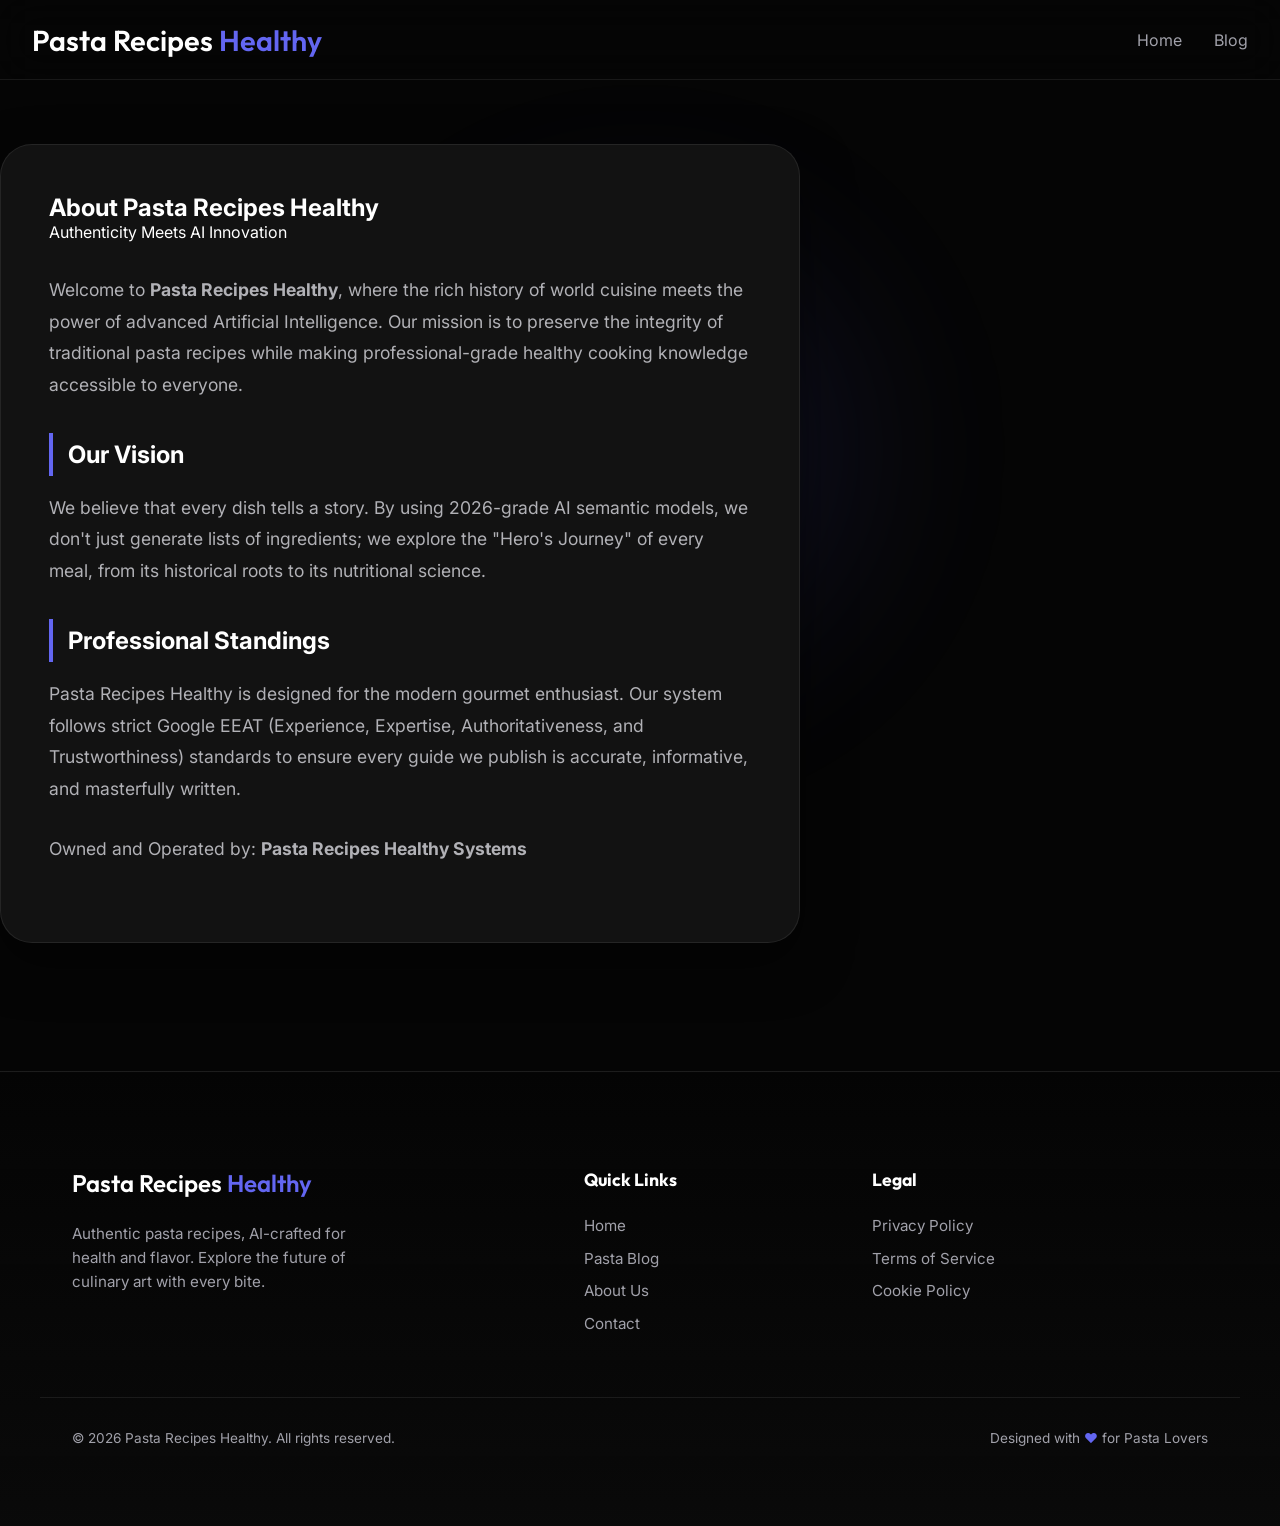
<file: about.html>
<!DOCTYPE html>
<html lang="en">

<head>
    <meta charset="UTF-8">
    <meta name="viewport" content="width=device-width, initial-scale=1.0">
    <title>About Us - Pasta Recipes Healthy</title>
    <link rel="stylesheet" href="style.css">
    <link rel="preconnect" href="https://fonts.googleapis.com">
    <link rel="preconnect" href="https://fonts.gstatic.com" crossorigin>
    <link
        href="https://fonts.googleapis.com/css2?family=Outfit:wght@300;400;600&family=Inter:wght@300;400;500;600&display=swap"
        rel="stylesheet">
</head>

<body>
    <nav class="navbar">
        <div class="nav-container">
            <a href="index.html" class="nav-logo">Pasta Recipes<span> Healthy</span></a>
            <div class="nav-links">
                <a href="index.html">Home</a>
                <a href="blog.html">Blog</a>
            </div>
        </div>
    </nav>
    <div class="background-glow"></div>

    <main class="container">
        <section class="result-card" style="margin-top: 4rem; padding: 3rem;">
            <h1>About Pasta Recipes Healthy</h1>
            <p class="subtitle" style="text-align: left; margin-bottom: 2rem;">Authenticity Meets AI Innovation</p>

            <div class="result-content">
                <p>Welcome to <strong>Pasta Recipes Healthy</strong>, where the rich history of world cuisine meets the
                    power of
                    advanced Artificial Intelligence. Our mission is to preserve the integrity of traditional pasta
                    recipes
                    while making professional-grade healthy cooking knowledge accessible to everyone.</p>

                <h4>Our Vision</h4>
                <p>We believe that every dish tells a story. By using 2026-grade AI semantic models, we don't just
                    generate lists of ingredients; we explore the "Hero's Journey" of every meal, from its historical
                    roots to its nutritional science.</p>

                <h4>Professional Standings</h4>
                <p>Pasta Recipes Healthy is designed for the modern gourmet enthusiast. Our system follows strict Google
                    EEAT
                    (Experience, Expertise, Authoritativeness, and Trustworthiness) standards to ensure every guide we
                    publish is accurate, informative, and masterfully written.</p>

                <div class="divider"></div>
                <p>Owned and Operated by: <strong>Pasta Recipes Healthy Systems</strong></p>
            </div>
        </section>
    </main>

    <footer class="footer-legal">
        <div class="footer-content">
            <div class="footer-brand">
                <a href="index.html" class="footer-logo">Pasta Recipes<span> Healthy</span></a>
                <p>Authentic pasta recipes, AI-crafted for health and flavor. Explore the future of culinary art with
                    every bite.</p>
            </div>
            <div class="footer-column">
                <h4>Quick Links</h4>
                <ul class="footer-links-list">
                    <li><a href="index.html">Home</a></li>
                    <li><a href="blog.html">Pasta Blog</a></li>
                    <li><a href="about.html">About Us</a></li>
                    <li><a href="contact.html">Contact</a></li>
                </ul>
            </div>
            <div class="footer-column">
                <h4>Legal</h4>
                <ul class="footer-links-list">
                    <li><a href="privacy.html">Privacy Policy</a></li>
                    <li><a href="terms.html">Terms of Service</a></li>
                    <li><a href="cookies.html">Cookie Policy</a></li>
                </ul>
            </div>
        </div>
        <div class="footer-bottom">
            <p>&copy; 2026 Pasta Recipes Healthy. All rights reserved.</p>
            <p>Designed with <span style="color: var(--accent-color);">♥</span> for Pasta Lovers</p>
        </div>
    </footer>
</body>

</html>
</file>
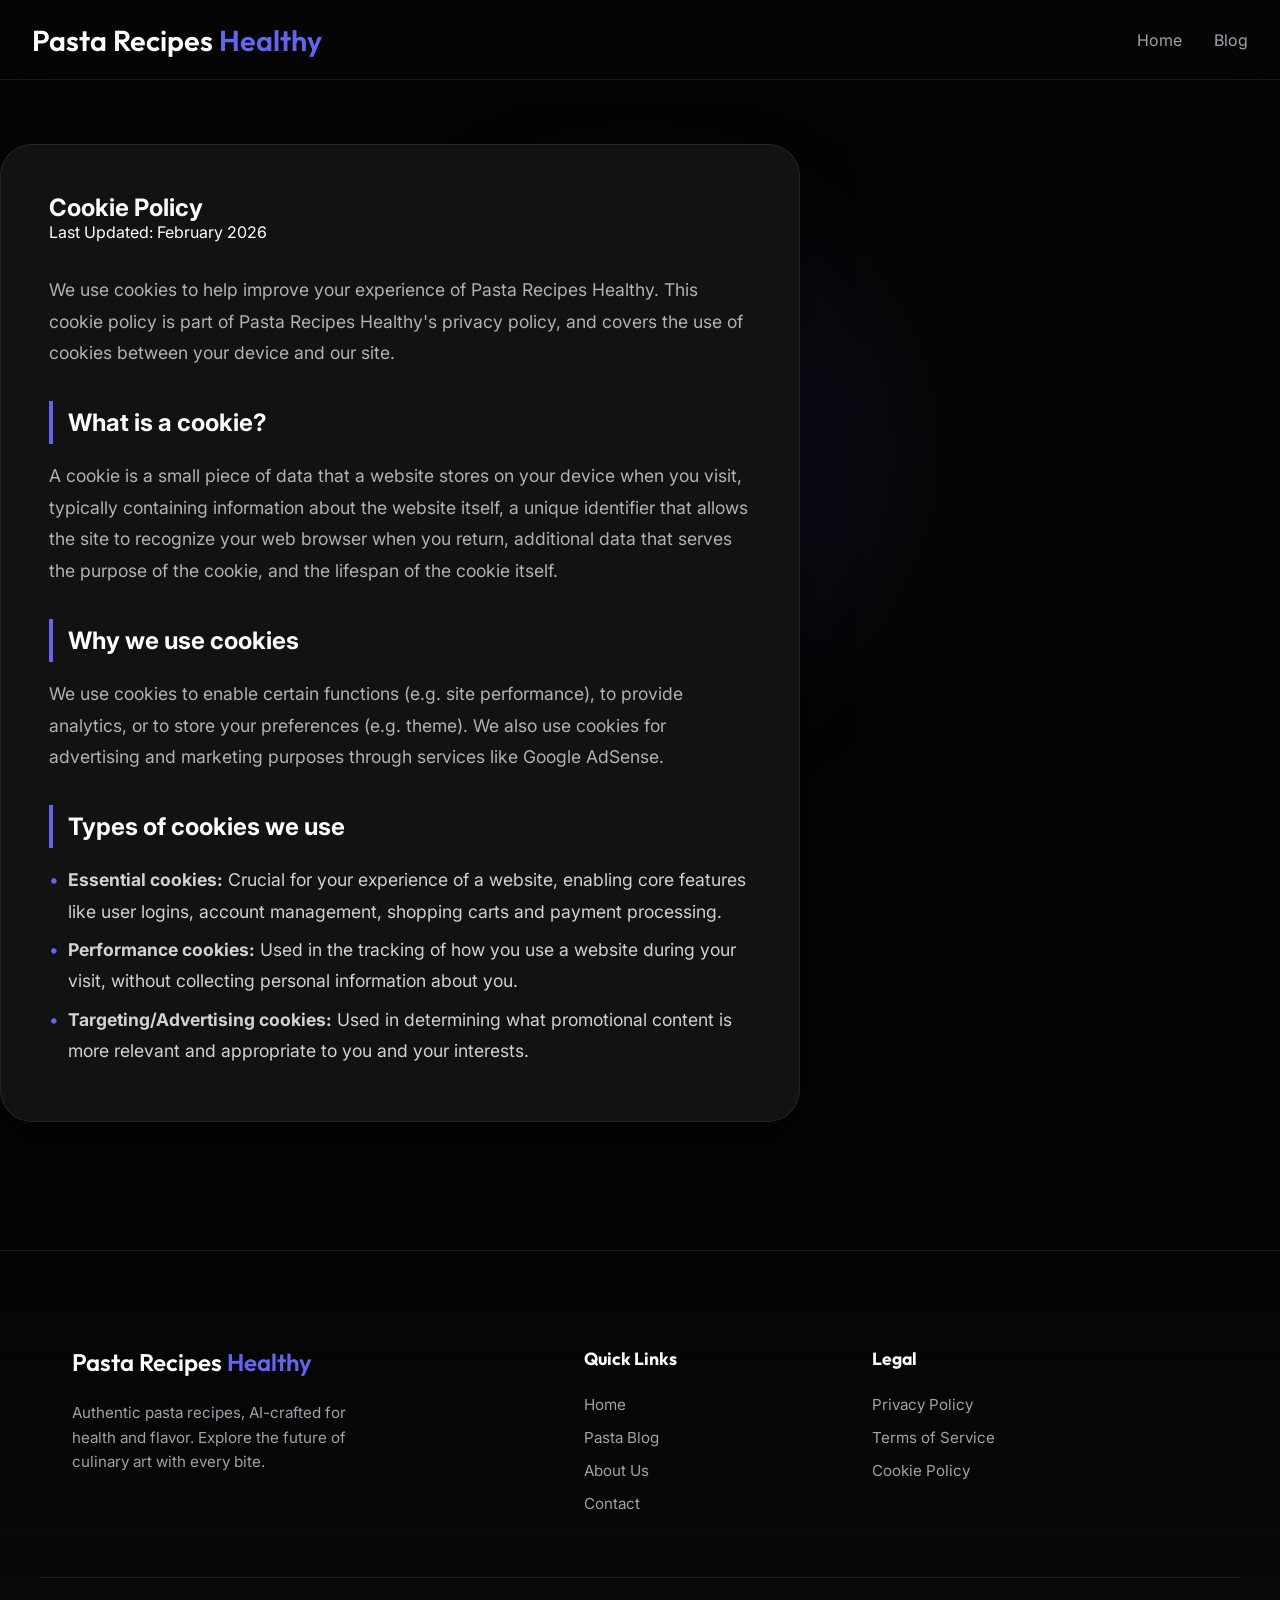
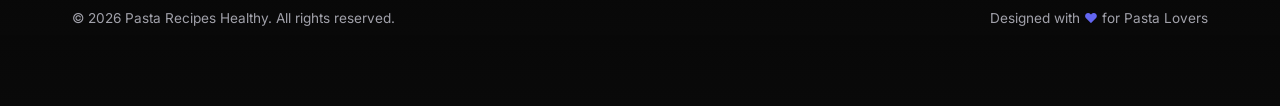
<file: cookies.html>
<!DOCTYPE html>
<html lang="en">

<head>
    <meta charset="UTF-8">
    <meta name="viewport" content="width=device-width, initial-scale=1.0">
    <title>Cookie Policy - Pasta Recipes Healthy</title>
    <link rel="stylesheet" href="style.css">
    <link rel="preconnect" href="https://fonts.googleapis.com">
    <link rel="preconnect" href="https://fonts.gstatic.com" crossorigin>
    <link
        href="https://fonts.googleapis.com/css2?family=Outfit:wght@300;400;600&family=Inter:wght@300;400;500;600&display=swap"
        rel="stylesheet">
</head>

<body>
    <nav class="navbar">
        <div class="nav-container">
            <a href="index.html" class="nav-logo">Pasta Recipes<span> Healthy</span></a>
            <div class="nav-links">
                <a href="index.html">Home</a>
                <a href="blog.html">Blog</a>
            </div>
        </div>
    </nav>
    <div class="background-glow"></div>

    <main class="container">
        <section class="result-card" style="margin-top: 4rem; padding: 3rem;">
            <h1>Cookie Policy</h1>
            <p class="subtitle" style="text-align: left; margin-bottom: 2rem;">Last Updated: February 2026</p>

            <div class="result-content">
                <p>We use cookies to help improve your experience of Pasta Recipes Healthy. This cookie policy is part
                    of Pasta Recipes Healthy's
                    privacy policy, and covers the use of cookies between your device and our site.</p>

                <h4>What is a cookie?</h4>
                <p>A cookie is a small piece of data that a website stores on your device when you visit, typically
                    containing information about the website itself, a unique identifier that allows the site to
                    recognize your web browser when you return, additional data that serves the purpose of the cookie,
                    and the lifespan of the cookie itself.</p>

                <h4>Why we use cookies</h4>
                <p>We use cookies to enable certain functions (e.g. site performance), to provide analytics, or to
                    store your preferences (e.g. theme). We also use cookies for advertising and marketing purposes
                    through services like Google AdSense.</p>

                <h4>Types of cookies we use</h4>
                <ul>
                    <li><strong>Essential cookies:</strong> Crucial for your experience of a website, enabling core
                        features like user logins, account management, shopping carts and payment processing.</li>
                    <li><strong>Performance cookies:</strong> Used in the tracking of how you use a website during your
                        visit, without collecting personal information about you.</li>
                    <li><strong>Targeting/Advertising cookies:</strong> Used in determining what promotional content is
                        more relevant and appropriate to you and your interests.</li>
                </ul>
            </div>
        </section>
    </main>

    <footer class="footer-legal">
        <div class="footer-content">
            <div class="footer-brand">
                <a href="index.html" class="footer-logo">Pasta Recipes<span> Healthy</span></a>
                <p>Authentic pasta recipes, AI-crafted for health and flavor. Explore the future of culinary art with
                    every bite.</p>
            </div>
            <div class="footer-column">
                <h4>Quick Links</h4>
                <ul class="footer-links-list">
                    <li><a href="index.html">Home</a></li>
                    <li><a href="blog.html">Pasta Blog</a></li>
                    <li><a href="about.html">About Us</a></li>
                    <li><a href="contact.html">Contact</a></li>
                </ul>
            </div>
            <div class="footer-column">
                <h4>Legal</h4>
                <ul class="footer-links-list">
                    <li><a href="privacy.html">Privacy Policy</a></li>
                    <li><a href="terms.html">Terms of Service</a></li>
                    <li><a href="cookies.html">Cookie Policy</a></li>
                </ul>
            </div>
        </div>
        <div class="footer-bottom">
            <p>&copy; 2026 Pasta Recipes Healthy. All rights reserved.</p>
            <p>Designed with <span style="color: var(--accent-color);">♥</span> for Pasta Lovers</p>
        </div>
    </footer>
</body>

</html>
</file>
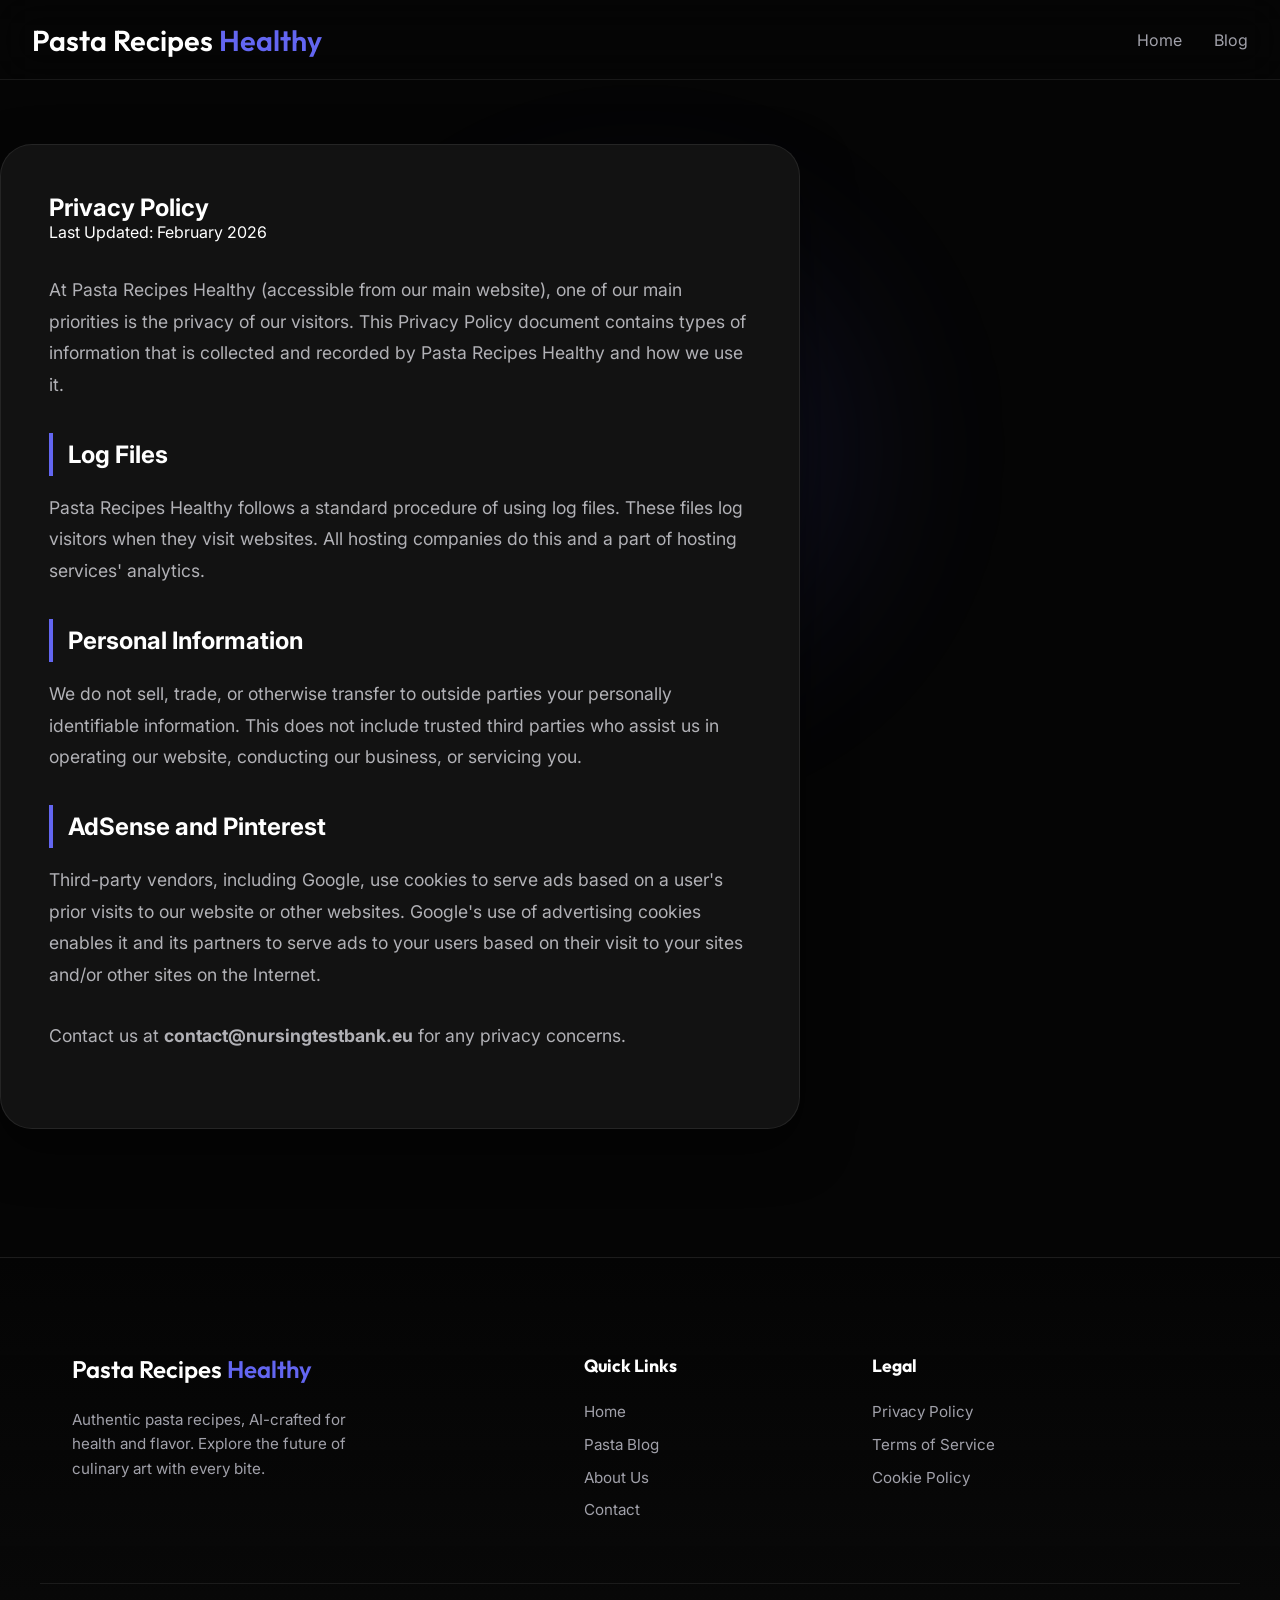
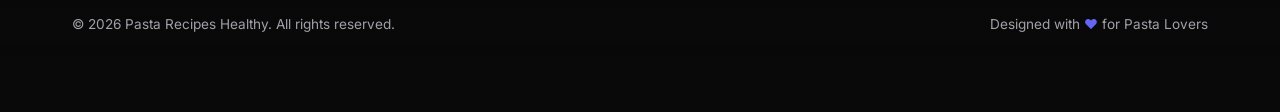
<file: privacy.html>
<!DOCTYPE html>
<html lang="en">

<head>
    <meta charset="UTF-8">
    <meta name="viewport" content="width=device-width, initial-scale=1.0">
    <title>Privacy Policy - Pasta Recipes Healthy</title>
    <link rel="stylesheet" href="style.css">
    <link rel="preconnect" href="https://fonts.googleapis.com">
    <link rel="preconnect" href="https://fonts.gstatic.com" crossorigin>
    <link
        href="https://fonts.googleapis.com/css2?family=Outfit:wght@300;400;600&family=Inter:wght@300;400;500;600&display=swap"
        rel="stylesheet">
</head>

<body>
    <nav class="navbar">
        <div class="nav-container">
            <a href="index.html" class="nav-logo">Pasta Recipes<span> Healthy</span></a>
            <div class="nav-links">
                <a href="index.html">Home</a>
                <a href="blog.html">Blog</a>
            </div>
        </div>
    </nav>
    <div class="background-glow"></div>

    <main class="container">
        <section class="result-card" style="margin-top: 4rem; padding: 3rem;">
            <h1>Privacy Policy</h1>
            <p class="subtitle" style="text-align: left; margin-bottom: 2rem;">Last Updated: February 2026</p>

            <div class="result-content">
                <p>At Pasta Recipes Healthy (accessible from our main website), one of our main priorities is the
                    privacy of our
                    visitors. This Privacy Policy document contains types of information that is collected and recorded
                    by Pasta Recipes Healthy and how we use it.</p>

                <h4>Log Files</h4>
                <p>Pasta Recipes Healthy follows a standard procedure of using log files. These files log visitors when
                    they visit
                    websites. All hosting companies do this and a part of hosting services' analytics.</p>

                <h4>Personal Information</h4>
                <p>We do not sell, trade, or otherwise transfer to outside parties your personally identifiable
                    information. This does not include trusted third parties who assist us in operating our website,
                    conducting our business, or servicing you.</p>

                <h4>AdSense and Pinterest</h4>
                <p>Third-party vendors, including Google, use cookies to serve ads based on a user's prior visits to
                    our website or other websites. Google's use of advertising cookies enables it and its partners to
                    serve ads to your users based on their visit to your sites and/or other sites on the Internet.</p>

                <p>Contact us at <strong>contact@nursingtestbank.eu</strong> for any privacy concerns.</p>
            </div>
        </section>
    </main>

    <footer class="footer-legal">
        <div class="footer-content">
            <div class="footer-brand">
                <a href="index.html" class="footer-logo">Pasta Recipes<span> Healthy</span></a>
                <p>Authentic pasta recipes, AI-crafted for health and flavor. Explore the future of culinary art with
                    every bite.</p>
            </div>
            <div class="footer-column">
                <h4>Quick Links</h4>
                <ul class="footer-links-list">
                    <li><a href="index.html">Home</a></li>
                    <li><a href="blog.html">Pasta Blog</a></li>
                    <li><a href="about.html">About Us</a></li>
                    <li><a href="contact.html">Contact</a></li>
                </ul>
            </div>
            <div class="footer-column">
                <h4>Legal</h4>
                <ul class="footer-links-list">
                    <li><a href="privacy.html">Privacy Policy</a></li>
                    <li><a href="terms.html">Terms of Service</a></li>
                    <li><a href="cookies.html">Cookie Policy</a></li>
                </ul>
            </div>
        </div>
        <div class="footer-bottom">
            <p>&copy; 2026 Pasta Recipes Healthy. All rights reserved.</p>
            <p>Designed with <span style="color: var(--accent-color);">♥</span> for Pasta Lovers</p>
        </div>
    </footer>
</body>

</html>
</file>
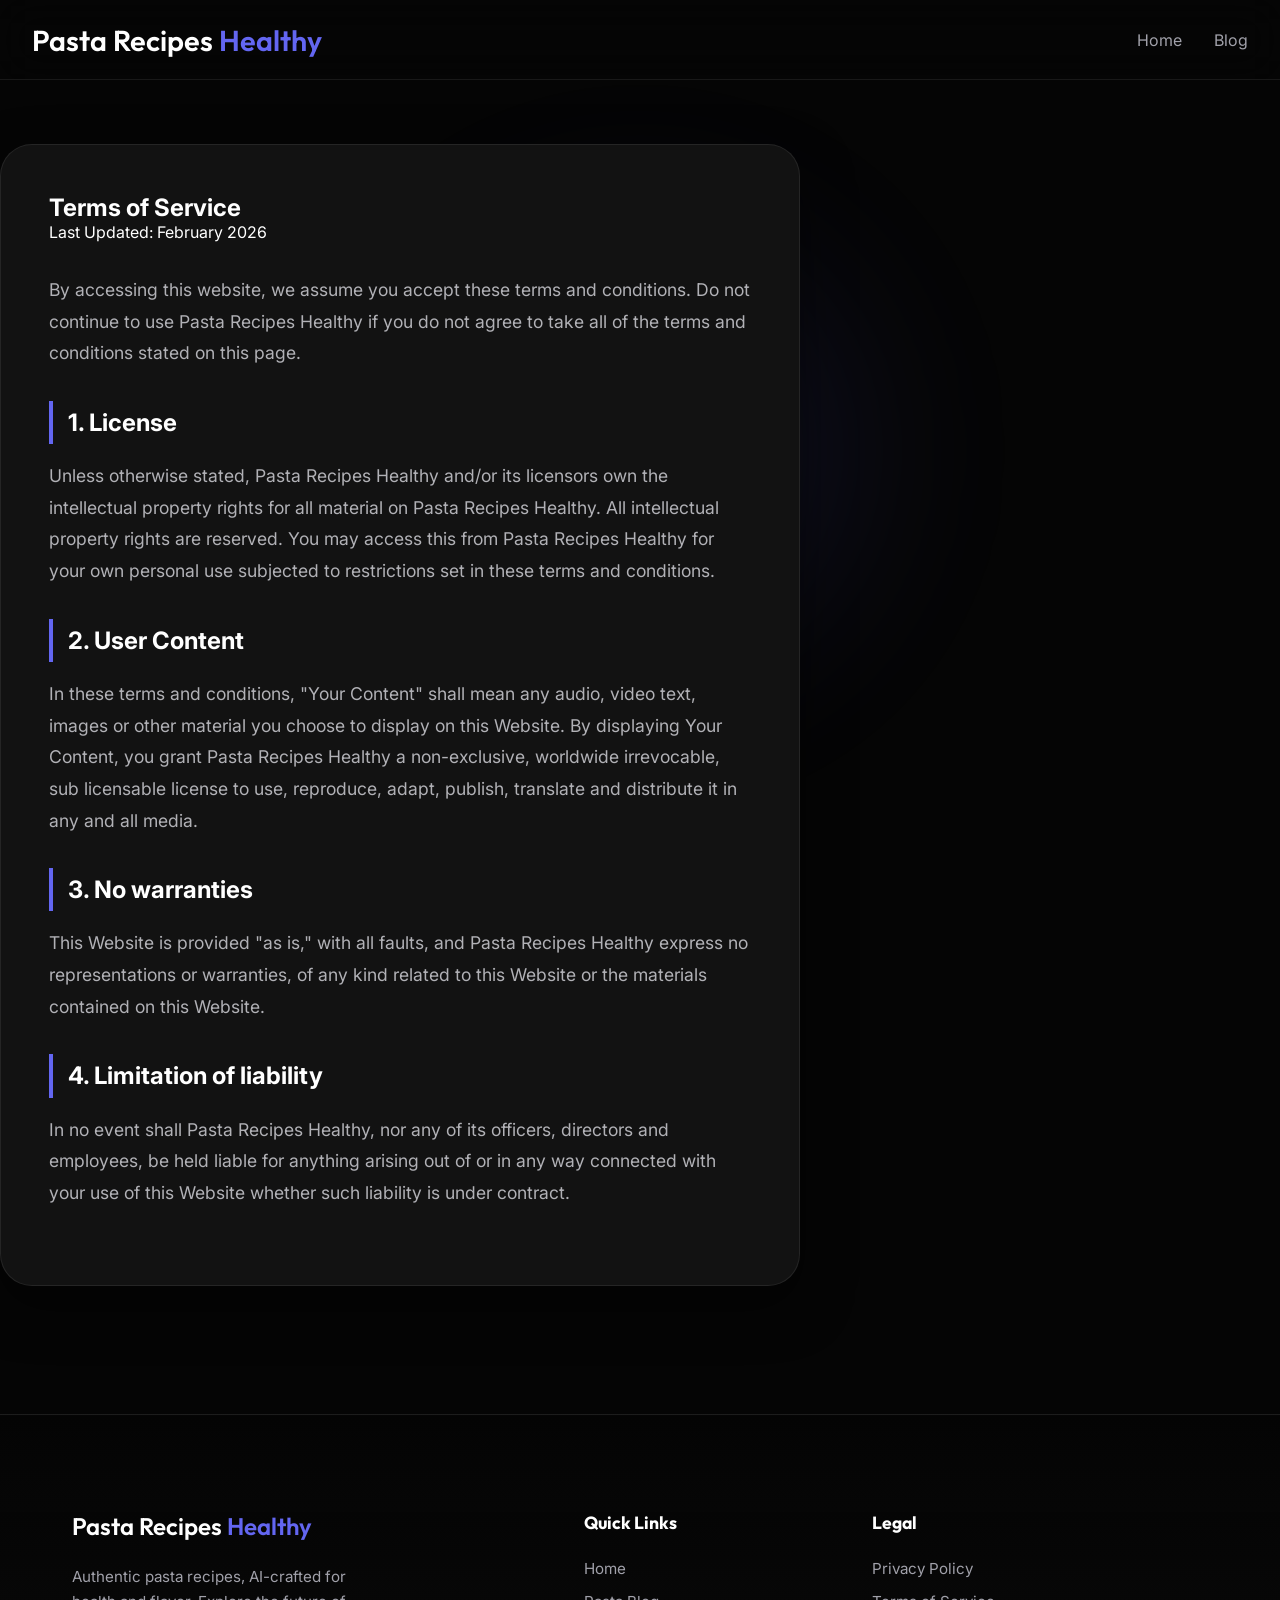
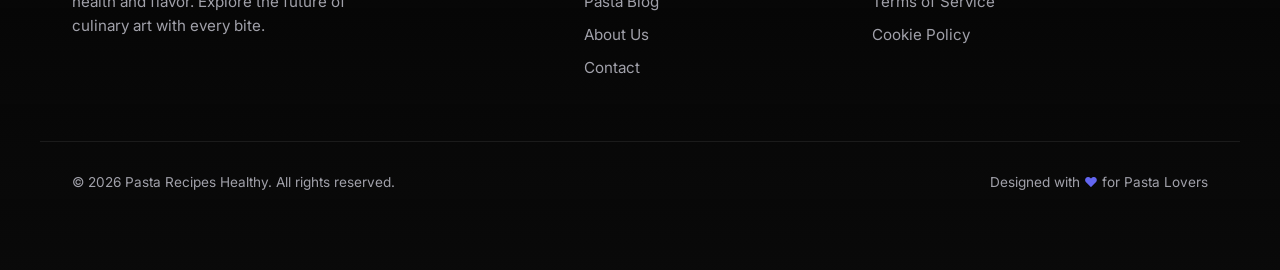
<file: terms.html>
<!DOCTYPE html>
<html lang="en">

<head>
    <meta charset="UTF-8">
    <meta name="viewport" content="width=device-width, initial-scale=1.0">
    <title>Terms of Service - Pasta Recipes Healthy</title>
    <link rel="stylesheet" href="style.css">
    <link rel="preconnect" href="https://fonts.googleapis.com">
    <link rel="preconnect" href="https://fonts.gstatic.com" crossorigin>
    <link
        href="https://fonts.googleapis.com/css2?family=Outfit:wght@300;400;600&family=Inter:wght@300;400;500;600&display=swap"
        rel="stylesheet">
</head>

<body>
    <nav class="navbar">
        <div class="nav-container">
            <a href="index.html" class="nav-logo">Pasta Recipes<span> Healthy</span></a>
            <div class="nav-links">
                <a href="index.html">Home</a>
                <a href="blog.html">Blog</a>
            </div>
        </div>
    </nav>
    <div class="background-glow"></div>

    <main class="container">
        <section class="result-card" style="margin-top: 4rem; padding: 3rem;">
            <h1>Terms of Service</h1>
            <p class="subtitle" style="text-align: left; margin-bottom: 2rem;">Last Updated: February 2026</p>

            <div class="result-content">
                <p>By accessing this website, we assume you accept these terms and conditions. Do not continue to use
                    Pasta Recipes Healthy if you do not agree to take all of the terms and conditions stated on this
                    page.</p>

                <h4>1. License</h4>
                <p>Unless otherwise stated, Pasta Recipes Healthy and/or its licensors own the intellectual property
                    rights for all
                    material on Pasta Recipes Healthy. All intellectual property rights are reserved. You may access
                    this from
                    Pasta Recipes Healthy for your own personal use subjected to restrictions set in these terms and
                    conditions.</p>

                <h4>2. User Content</h4>
                <p>In these terms and conditions, "Your Content" shall mean any audio, video text, images or other
                    material you choose to display on this Website. By displaying Your Content, you grant Pasta Recipes
                    Healthy a
                    non-exclusive, worldwide irrevocable, sub licensable license to use, reproduce, adapt, publish,
                    translate and distribute it in any and all media.</p>

                <h4>3. No warranties</h4>
                <p>This Website is provided "as is," with all faults, and Pasta Recipes Healthy express no
                    representations or
                    warranties, of any kind related to this Website or the materials contained on this Website.</p>

                <h4>4. Limitation of liability</h4>
                <p>In no event shall Pasta Recipes Healthy, nor any of its officers, directors and employees, be held
                    liable for
                    anything arising out of or in any way connected with your use of this Website whether such
                    liability is under contract.</p>
            </div>
        </section>
    </main>

    <footer class="footer-legal">
        <div class="footer-content">
            <div class="footer-brand">
                <a href="index.html" class="footer-logo">Pasta Recipes<span> Healthy</span></a>
                <p>Authentic pasta recipes, AI-crafted for health and flavor. Explore the future of culinary art with
                    every bite.</p>
            </div>
            <div class="footer-column">
                <h4>Quick Links</h4>
                <ul class="footer-links-list">
                    <li><a href="index.html">Home</a></li>
                    <li><a href="blog.html">Pasta Blog</a></li>
                    <li><a href="about.html">About Us</a></li>
                    <li><a href="contact.html">Contact</a></li>
                </ul>
            </div>
            <div class="footer-column">
                <h4>Legal</h4>
                <ul class="footer-links-list">
                    <li><a href="privacy.html">Privacy Policy</a></li>
                    <li><a href="terms.html">Terms of Service</a></li>
                    <li><a href="cookies.html">Cookie Policy</a></li>
                </ul>
            </div>
        </div>
        <div class="footer-bottom">
            <p>&copy; 2026 Pasta Recipes Healthy. All rights reserved.</p>
            <p>Designed with <span style="color: var(--accent-color);">♥</span> for Pasta Lovers</p>
        </div>
    </footer>
</body>

</html>
</file>
<file: style.css>
:root {
    --bg-color: #050505;
    --accent-color: #6366f1;
    --accent-glow: rgba(99, 102, 241, 0.5);
    --text-primary: #ffffff;
    --text-secondary: #a1a1aa;
    --glass-bg: rgba(255, 255, 255, 0.03);
    --glass-border: rgba(255, 255, 255, 0.08);
    --card-bg: #121212;
    --font-main: 'Inter', sans-serif;
    --font-heading: 'Outfit', sans-serif;
}

* {
    margin: 0;
    padding: 0;
    box-sizing: border-box;
}

body {
    background-color: var(--bg-color);
    color: var(--text-primary);
    font-family: var(--font-main);
    min-height: 100vh;
    overflow-x: hidden;
    padding-top: 80px;
}

.background-glow {
    position: fixed;
    top: 50%;
    left: 50%;
    transform: translate(-50%, -50%);
    width: 600px;
    height: 600px;
    background: radial-gradient(circle, var(--accent-glow) 0%, transparent 70%);
    filter: blur(80px);
    z-index: -1;
    opacity: 0.4;
}

/* Navbar */
.navbar {
    position: fixed;
    top: 0;
    left: 0;
    right: 0;
    height: 80px;
    background: rgba(5, 5, 5, 0.8);
    backdrop-filter: blur(20px);
    border-bottom: 1px solid var(--glass-border);
    z-index: 1000;
}

.nav-container {
    max-width: 1400px;
    margin: 0 auto;
    height: 100%;
    padding: 0 2rem;
    display: flex;
    justify-content: space-between;
    align-items: center;
}

.nav-logo {
    font-family: var(--font-heading);
    font-size: 1.8rem;
    font-weight: 600;
    text-decoration: none;
    color: white;
}

.nav-logo span {
    color: var(--accent-color);
}

.nav-links {
    display: flex;
    gap: 2rem;
}

.nav-links a {
    text-decoration: none;
    color: var(--text-secondary);
    transition: 0.3s;
}

.nav-links a:hover,
.nav-links a.active {
    color: var(--accent-color);
}

/* Layout */
.layout-wrapper {
    display: flex;
    justify-content: center;
    max-width: 1600px;
    margin: 0 auto;
    gap: 2rem;
    padding: 2rem;
}

.recipe-sidebar {
    width: 280px;
    flex-shrink: 0;
    position: sticky;
    top: 100px;
    max-height: 80vh;
    overflow-y: auto;
    padding-right: 10px;
}

.recipe-sidebar::-webkit-scrollbar {
    width: 4px;
}

.recipe-sidebar::-webkit-scrollbar-thumb {
    background: var(--glass-border);
    border-radius: 10px;
}

.sidebar-title {
    font-size: 0.75rem;
    color: var(--text-secondary);
    text-transform: uppercase;
    margin-bottom: 1rem;
    opacity: 0.5;
}

.sidebar-card {
    background: var(--glass-bg);
    border: 1px solid var(--glass-border);
    border-radius: 12px;
    padding: 0.8rem;
    margin-bottom: 1rem;
    cursor: pointer;
    transition: 0.3s;
}

.sidebar-card:hover {
    border-color: var(--accent-color);
    transform: translateY(-3px);
}

.sidebar-card img {
    width: 100%;
    aspect-ratio: 1;
    object-fit: cover;
    border-radius: 8px;
    margin-bottom: 0.5rem;
}

.sidebar-card h5 {
    font-size: 0.85rem;
    font-weight: 500;
}

.container {
    flex: 1;
    max-width: 800px;
}

/* Prompt Input */
.search-bar-container {
    display: flex;
    align-items: center;
    background: var(--glass-bg);
    border: 1px solid var(--glass-border);
    border-radius: 100px;
    padding: 0.5rem 0.5rem 0.5rem 1.5rem;
    transition: 0.3s;
}

.search-bar-container:focus-within {
    border-color: var(--accent-color);
    box-shadow: 0 0 20px rgba(99, 102, 241, 0.2);
}

#prompt-input {
    flex: 1;
    background: transparent;
    border: none;
    color: white;
    font-size: 1.2rem;
    outline: none;
}

#submit-btn {
    background: var(--accent-color);
    color: white;
    border: none;
    width: 45px;
    height: 45px;
    border-radius: 50%;
    display: flex;
    align-items: center;
    justify-content: center;
    cursor: pointer;
}

/* Result Card */
.result-card {
    background: var(--card-bg);
    border: 1px solid var(--glass-border);
    border-radius: 32px;
    padding: 3rem;
    margin-top: 2rem;
    box-shadow: 0 20px 50px rgba(0, 0, 0, 0.5);
}

.result-content {
    line-height: 1.8;
    font-size: 1.1rem;
    color: #d1d1d6;
    max-width: 100%;
}

.result-content h3 {
    font-size: 2.2rem;
    font-family: var(--font-heading);
    color: var(--accent-color);
    margin: 3rem 0 1.5rem;
}

.result-content h4 {
    font-size: 1.5rem;
    color: white;
    margin: 2.5rem 0 1rem;
    padding-left: 15px;
    border-left: 4px solid var(--accent-color);
}

.result-content li {
    margin-bottom: 0.4rem;
    list-style: none;
    position: relative;
    padding-left: 1.2rem;
}

.result-content li::before {
    content: "•";
    color: var(--accent-color);
    position: absolute;
    left: 0;
}

.image-wrapper {
    position: relative;
    border-radius: 16px;
    overflow: hidden;
    margin-top: 1.5rem;
}

.image-wrapper img {
    width: 100%;
    display: block;
}

/* Blog */
.blog-container {
    max-width: 1200px;
    margin: 2rem auto;
    padding: 0 2rem;
}

.blog-grid {
    display: grid;
    grid-template-columns: repeat(auto-fill, minmax(300px, 1fr));
    gap: 2rem;
    margin-top: 3rem;
}

.blog-card {
    background: var(--card-bg);
    border: 1px solid var(--glass-border);
    border-radius: 20px;
    overflow: hidden;
    transition: 0.3s;
}

.blog-card:hover {
    transform: translateY(-8px);
    border-color: var(--accent-color);
}

.blog-card-image img {
    width: 100%;
    aspect-ratio: 4/3;
    object-fit: cover;
}

.blog-card-content {
    padding: 1.5rem;
}

.blog-card-content h3 {
    font-size: 1.2rem;
    margin-bottom: 0.5rem;
}

.view-recipe-btn {
    display: block;
    width: 100%;
    text-align: center;
    background: transparent;
    border: 1px solid var(--accent-color);
    color: var(--accent-color);
    padding: 0.6rem;
    border-radius: 100px;
    text-decoration: none;
    font-weight: 600;
    cursor: pointer;
}

/* Modal */
.modal {
    position: fixed;
    top: 0;
    left: 0;
    width: 100%;
    height: 100%;
    background: rgba(0, 0, 0, 0.9);
    z-index: 2000;
    display: flex;
    justify-content: center;
    align-items: center;
}

.modal-content {
    background: var(--card-bg);
    border: 1px solid var(--glass-border);
    width: 90%;
    max-width: 800px;
    max-height: 90vh;
    border-radius: 24px;
    padding: 2rem;
    position: relative;
    overflow-y: auto;
}

.close-modal {
    position: absolute;
    top: 1rem;
    right: 1.5rem;
    font-size: 2rem;
    cursor: pointer;
    color: var(--text-secondary);
}

.modal-img {
    width: 100%;
    border-radius: 15px;
    margin: 1rem 0;
}

.hidden {
    display: none !important;
}

.loader {
    text-align: center;
    padding: 2rem;
}

.spinner {
    width: 40px;
    height: 40px;
    border: 3px solid rgba(255, 255, 255, 0.1);
    border-top-color: var(--accent-color);
    border-radius: 50%;
    animation: spin 1s linear infinite;
    margin: 0 auto 1rem;
}

@keyframes spin {
    to {
        transform: rotate(360deg);
    }
}

@media (max-width: 1100px) {
    .recipe-sidebar {
        display: none;
    }
}

@media (max-width: 600px) {
    .nav-links {
        display: none;
    }
}

.status-msg {
    text-align: center;
    margin-top: 1rem;
    font-size: 0.9rem;
    color: var(--text-secondary);
}

.status-msg.error {
    color: #ef4444;
}

.status-msg.success {
    color: #10b981;
}

.article-image {
    width: 100%;
    max-width: 100%;
    margin: 4rem 0;
    text-align: center;
    position: relative;
    border-radius: 24px;
    overflow: hidden;
    background: var(--glass-bg);
    border: 1px solid var(--glass-border);
    box-shadow: 0 15px 40px rgba(0, 0, 0, 0.4);
    box-sizing: border-box;
    /* Strict containment */
}

.article-image img {
    width: 100%;
    max-width: 100%;
    height: auto;
    max-height: 700px;
    object-fit: cover;
    display: block;
    transition: transform 0.8s cubic-bezier(0.16, 1, 0.3, 1);
}

.article-image:hover img {
    transform: scale(1.03);
}

.image-caption {
    padding: 1rem 1.5rem;
    font-size: 0.85rem;
    color: var(--text-secondary);
    background: rgba(0, 0, 0, 0.7);
    backdrop-filter: blur(12px);
    width: 100%;
    position: absolute;
    bottom: 0;
    left: 0;
    text-align: left;
    border-top: 1px solid var(--glass-border);
    box-sizing: border-box;
}

.result-content h3,
.result-content h4 {
    color: white;
    margin: 2rem 0 1rem;
}

.result-content p {
    margin-bottom: 1.8rem;
    color: #b1b1b6;
}

/* FAQ Accordion */
details {
    background: var(--glass-bg);
    border: 1px solid var(--glass-border);
    border-radius: 12px;
    margin-bottom: 1rem;
    padding: 1rem;
    transition: 0.3s;
}

details[open] {
    border-color: var(--accent-color);
    background: rgba(99, 102, 241, 0.05);
}

summary {
    font-weight: 600;
    cursor: pointer;
    list-style: none;
    display: flex;
    justify-content: space-between;
    align-items: center;
    color: white;
}

summary::after {
    content: '+';
    color: var(--accent-color);
    font-size: 1.2rem;
    transition: 0.3s;
}

details[open] summary::after {
    content: '-';
    transform: rotate(90deg);
}

.faq-answer {
    margin-top: 1rem;
    padding-top: 1rem;
    border-top: 1px solid var(--glass-border);
    color: var(--text-secondary);
    line-height: 1.6;
}

/* Footer Legal */
.footer-legal {
    margin-top: 8rem;
    padding: 6rem 0 3rem;
    background: linear-gradient(to bottom, transparent, rgba(10, 10, 10, 0.95));
    border-top: 1px solid var(--glass-border);
    position: relative;
}

.footer-content {
    max-width: 1200px;
    margin: 0 auto;
    padding: 0 2rem;
    display: grid;
    grid-template-columns: 2fr 1fr 1.5fr;
    gap: 4rem;
}

.footer-brand .footer-logo {
    font-family: var(--font-heading);
    font-size: 1.5rem;
    font-weight: 600;
    color: white;
    text-decoration: none;
    margin-bottom: 1.5rem;
    display: inline-block;
}

.footer-brand .footer-logo span {
    color: var(--accent-color);
}

.footer-brand p {
    color: var(--text-secondary);
    font-size: 0.95rem;
    line-height: 1.6;
    margin-bottom: 2rem;
    max-width: 300px;
}

.footer-column h4 {
    color: white;
    font-family: var(--font-heading);
    font-size: 1.1rem;
    margin-bottom: 1.5rem;
}

.footer-links-list {
    list-style: none;
    display: flex;
    flex-direction: column;
    gap: 0.8rem;
}

.footer-links-list a {
    color: var(--text-secondary);
    text-decoration: none;
    font-size: 0.95rem;
    transition: 0.3s;
}

.footer-links-list a:hover {
    color: var(--accent-color);
}

.footer-bottom {
    max-width: 1200px;
    margin: 4rem auto 0;
    padding: 2rem;
    border-top: 1px solid var(--glass-border);
    display: flex;
    justify-content: space-between;
    align-items: center;
    color: var(--text-secondary);
    font-size: 0.85rem;
}

@media (max-width: 900px) {
    .footer-content {
        grid-template-columns: 1fr 1fr;
    }
}

@media (max-width: 600px) {
    .footer-content {
        grid-template-columns: 1fr;
        gap: 2rem;
        text-align: center;
    }

    .footer-brand p {
        margin: 0 auto 2rem;
    }

    .footer-bottom {
        flex-direction: column;
        gap: 1rem;
    }
}
</file>
